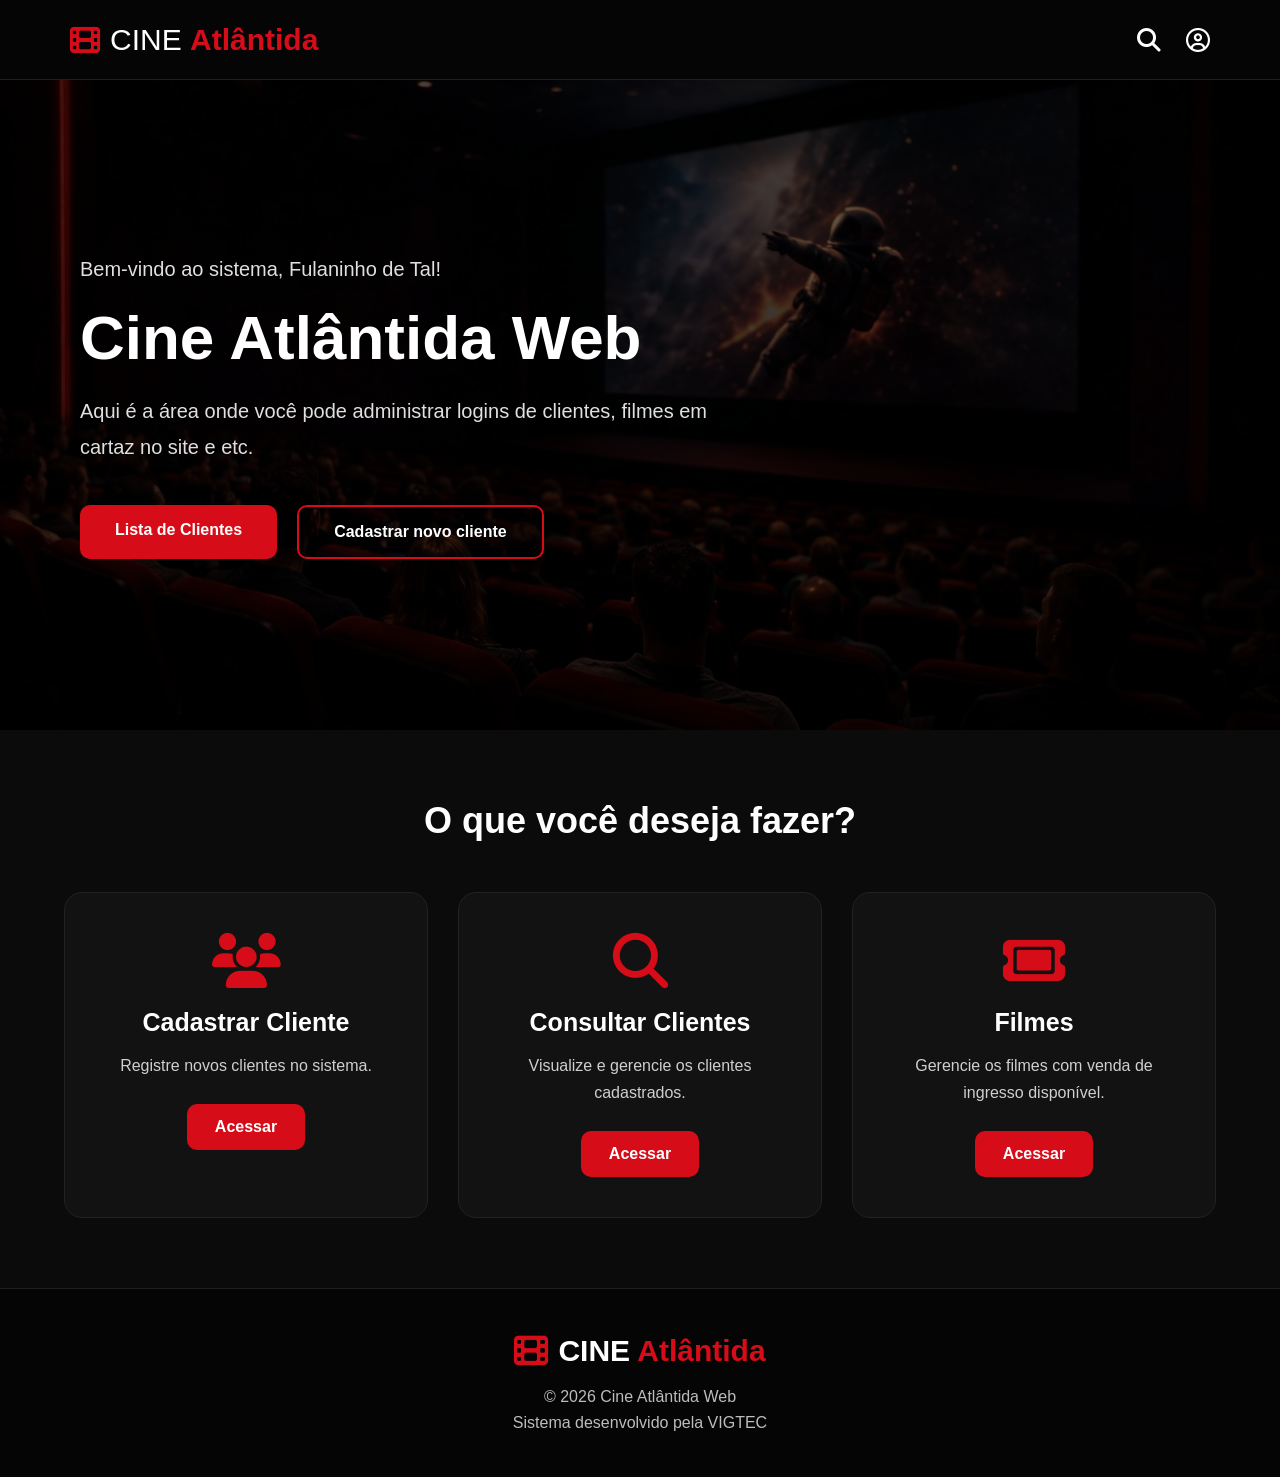
<file: index.html>
<!DOCTYPE html>
<html lang="pt-BR">

<head>
    <meta charset="UTF-8">
    <meta name="viewport" content="width=device-width, initial-scale=1.0">
    <title>Cine Atlântida Web</title>
    <link rel="stylesheet" href="estilo.css">
    <link rel="stylesheet" href="https://cdnjs.cloudflare.com/ajax/libs/font-awesome/6.6.0/css/all.min.css">
</head>

<body>

    <header>
        <div class="logo">
            <i class="fa-solid fa-film"></i>
            <span>CINE <strong>Atlântida</strong></span>
        </div>
        <nav>
            <!-- Espaço reservado para links futuros, se necessário -->
        </nav>
        <div class="usuario">
            <i class="fa-solid fa-magnifying-glass"></i>
            <i class="fa-regular fa-circle-user"></i>
        </div>
    </header>

    <!-- BANNER -->
    <section class="banner">
        <div class="overlay"></div>
        <div class="texto-banner">
            <p class="subtitulo">
                Bem-vindo ao sistema, Fulaninho de Tal!
            </p>
            <h1>
                Cine Atlântida Web
            </h1>
            <p>
                Aqui é a área onde você pode administrar logins de clientes, filmes em cartaz no site e etc.
            </p>
            <div class="botoes">
                <a href="listar.html" class="btn-principal">
                    Lista de Clientes
                </a>
                <a href="cadastrar.html" class="btn-secundario">
                    Cadastrar novo cliente
                </a>
            </div>
        </div>
    </section>

    <!-- DESTAQUES -->
    <section class="destaques">
        <h2>O que você deseja fazer?</h2>
        <div class="cards">
            <div class="card">
                <i class="fa-solid fa-users"></i>
                <h3>Cadastrar Cliente</h3>
                <p>
                    Registre novos clientes no sistema.
                </p>
                <a href="cadastrar.html">
                    Acessar
                </a>
            </div>

            <div class="card">
                <i class="fa-solid fa-magnifying-glass"></i>
                <h3>Consultar Clientes</h3>
                <p>
                    Visualize e gerencie os clientes cadastrados.
                </p>
                <a href="listar.html">
                    Acessar
                </a>
            </div>

            <div class="card">
                <i class="fa-solid fa-ticket"></i>
                <h3>Filmes</h3>
                <p>
                    Gerencie os filmes com venda de ingresso disponível.
                </p>
                <a href="consultaFilme.html">
                    Acessar
                </a>
            </div>
        </div>
    </section>

    <!-- RODAPÉ -->
    <footer>
        <div class="footer-logo">
            <i class="fa-solid fa-film"></i>
            <h2>CINE <span>Atlântida</span></h2>
        </div>
        <p>
            © 2026 Cine Atlântida Web
        </p>
        <p>
            Sistema desenvolvido pela VIGTEC
        </p>
    </footer>

</body>

</html>
</file>
<file: estilo.css>
/*==========================
        RESET
==========================*/

* {
    margin: 0;
    padding: 0;
    box-sizing: border-box;
    font-family: 'Poppins', sans-serif;
}

body {
    background: #0b0b0b;
    color: #fff;
}

/*==========================
        NAVBAR
==========================*/

header {
    width: 100%;
    height: 80px;
    background: #050505;
    display: flex;
    justify-content: space-between;
    align-items: center;
    padding: 0 70px;
    border-bottom: 1px solid #1f1f1f;
    position: sticky;
    top: 0;
    z-index: 999;
}

.logo {
    display: flex;
    align-items: center;
    gap: 10px;
    font-size: 30px;
}

.logo i {
    color: #d60d18;
}

.logo strong {
    color: #d60d18;
}

nav {
    display: flex;
    gap: 40px;
}

nav a {
    color: white;
    text-decoration: none;
    padding: 28px 0;
    border-bottom: 3px solid transparent;
    transition: .3s;
}

nav a:hover,
nav .ativo {
    color: #d60d18;
    border-color: #d60d18;
}

.usuario {
    display: flex;
    gap: 25px;
    font-size: 24px;
}

.usuario i {
    cursor: pointer;
}

.usuario i:hover {
    color: #d60d18;
}

/*==========================
        BANNER (Imagem de Fundo)
==========================*/

.banner {
    height: 650px;
    /* Busca a imagem dentro da pasta assets */
    background: url("fundo1.jpeg") center/cover no-repeat;
    position: relative;
    display: flex;
    align-items: center;
    padding-left: 80px;
}

.overlay {
    position: absolute;
    inset: 0;
    /* Película escura de 65% para dar uma boa visibilidade ao texto branco */
    background: rgba(0, 0, 0, 0.65);
    z-index: 1;
}

.texto-banner {
    position: relative;
    z-index: 2;
    /* Fica acima da película escura */
    max-width: 650px;
}

.subtitulo {
    color: #d60d18;
    font-size: 18px;
    margin-bottom: 15px;
    font-weight: 500;
}

.texto-banner h1 {
    font-size: 62px;
    margin-bottom: 20px;
    font-weight: 700;
}

.texto-banner p {
    color: #e0e0e0;
    font-size: 20px;
    line-height: 1.8;
}

.botoes {
    display: flex;
    gap: 20px;
    margin-top: 40px;
}

.btn-principal,
.btn-secundario {
    padding: 16px 35px;
    border-radius: 10px;
    text-decoration: none;
    font-weight: 600;
    transition: .3s;
}

.btn-principal {
    background: #d60d18;
    color: white;
}

.btn-principal:hover {
    background: #b10b14;
}

.btn-secundario {
    border: 2px solid #d60d18;
    color: white;
}

.btn-secundario:hover {
    background: #d60d18;
}

/*==========================
      DESTAQUES
==========================*/

.destaques {
    width: 90%;
    margin: 70px auto;
}

.destaques h2 {
    text-align: center;
    font-size: 36px;
    margin-bottom: 50px;
}

.cards {
    display: grid;
    grid-template-columns: repeat(auto-fit, minmax(280px, 1fr));
    gap: 30px;
}

.card {
    background: #121212;
    border: 1px solid #222222;
    border-radius: 18px;
    padding: 40px 30px;
    text-align: center;
    transition: .3s;
}

.card:hover {
    transform: translateY(-8px);
    border-color: #d60d18;
    box-shadow: 0 15px 35px rgba(214, 13, 24, .15);
}

.card i {
    font-size: 55px;
    color: #d60d18;
    margin-bottom: 20px;
}

.card h3 {
    margin-bottom: 15px;
    font-size: 25px;
}

.card p {
    color: #cfcfcf;
    line-height: 1.7;
    margin-bottom: 25px;
}

.card a {
    display: inline-block;
    background: #d60d18;
    color: white;
    text-decoration: none;
    padding: 14px 28px;
    border-radius: 10px;
    font-weight: 600;
    transition: .3s;
}

.card a:hover {
    background: #b10b14;
}

/*==========================
        RODAPÉ
==========================*/

footer {
    background: #050505;
    border-top: 1px solid #1f1f1f;
    text-align: center;
    padding: 45px 20px;
}

.footer-logo {
    display: flex;
    justify-content: center;
    align-items: center;
    gap: 10px;
    margin-bottom: 20px;
}

.footer-logo i {
    color: #d60d18;
    font-size: 34px;
}

.footer-logo h2 {
    font-size: 30px;
}

.footer-logo span {
    color: #d60d18;
}

footer p {
    color: #bdbdbd;
    margin-top: 8px;
}

/*==========================
    RESPONSIVIDADE
==========================*/

@media(max-width:900px) {
    header {
        flex-direction: column;
        height: auto;
        padding: 20px;
        gap: 20px;
    }

    nav {
        flex-wrap: wrap;
        justify-content: center;
        gap: 20px;
    }

    .banner {
        height: 550px;
        padding: 30px;
    }

    .texto-banner h1 {
        font-size: 42px;
    }

    .texto-banner p {
        font-size: 18px;
    }

    .botoes {
        flex-direction: column;
    }
}

@media(max-width:600px) {
    .logo {
        font-size: 24px;
    }

    .usuario {
        font-size: 20px;
    }

    .texto-banner h1 {
        font-size: 34px;
    }

    .destaques h2 {
        font-size: 28px;
    }
}
</file>
